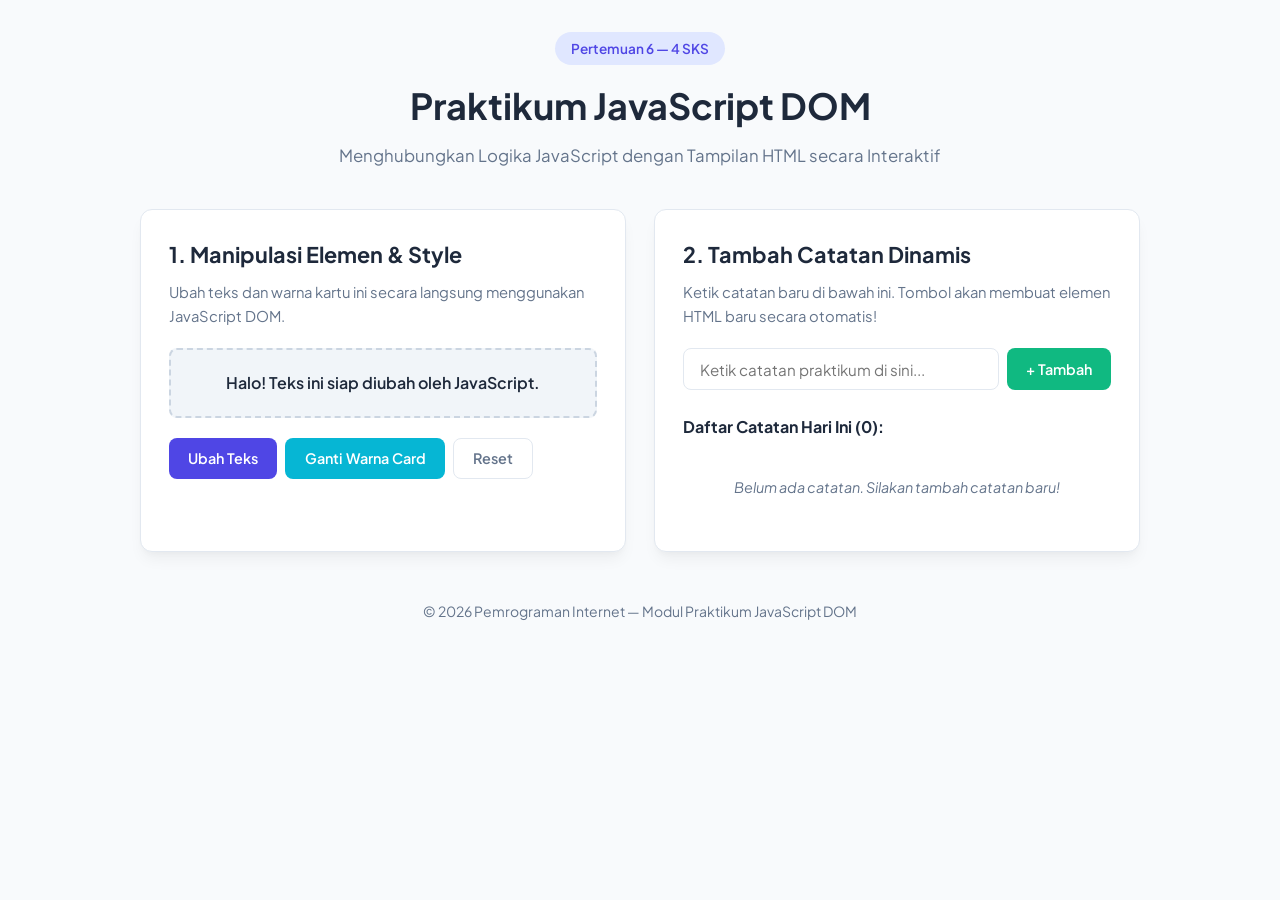
<file: index.html>
<!DOCTYPE html>
<html lang="id">
<head>
    <meta charset="UTF-8">
    <meta name="viewport" content="width=device-width, initial-scale=1.0">
    <title>Praktikum JavaScript DOM — Pengenalan DOM Interaktif</title>
    <link rel="stylesheet" href="style.css">
    <link href="https://fonts.googleapis.com/css2?family=Plus+Jakarta+Sans:wght@400;500;600;700&display=swap" rel="stylesheet">
</head>
<body>
    <div class="container">
        <!-- HEADER UTAMA -->
        <header class="main-header">
            <span class="badge">Pertemuan 6 — 4 SKS</span>
            <h1 id="judul-utama">Praktikum JavaScript DOM</h1>
            <p id="sub-judul">Menghubungkan Logika JavaScript dengan Tampilan HTML secara Interaktif</p>
        </header>

        <!-- GRID UTAMA PRAKTIKUM -->
        <main class="grid-container">
            
            <!-- AKTIVITAS 1 & 2: SELEKSI & MANIPULASI TEKS/STYLE -->
            <section class="card" id="card-manipulasi">
                <h2>1. Manipulasi Elemen & Style</h2>
                <p class="desc">Ubah teks dan warna kartu ini secara langsung menggunakan JavaScript DOM.</p>
                
                <div class="preview-box" id="box-preview">
                    <p id="teks-preview">Halo! Teks ini siap diubah oleh JavaScript.</p>
                </div>

                <div class="button-group">
                    <button id="btn-ubah-teks" class="btn btn-primary">Ubah Teks</button>
                    <button id="btn-toggle-warna" class="btn btn-secondary">Ganti Warna Card</button>
                    <button id="btn-reset" class="btn btn-outline">Reset</button>
                </div>
            </section>

            <!-- AKTIVITAS 3 & 4: EVENT & MEMBUAT ELEMEN DINAMIS (BEKAL TO-DO LIST) -->
            <section class="card" id="card-dinamis">
                <h2>2. Tambah Catatan Dinamis</h2>
                <p class="desc">Ketik catatan baru di bawah ini. Tombol akan membuat elemen HTML baru secara otomatis!</p>

                <div class="input-wrapper">
                    <input type="text" id="input-catatan" placeholder="Ketik catatan praktikum di sini..." autocomplete="off">
                    <button id="btn-tambah" class="btn btn-success">+ Tambah</button>
                </div>

                <div class="list-container">
                    <h3>Daftar Catatan Hari Ini (<span id="jumlah-catatan">0</span>):</h3>
                    <ul id="daftar-catatan" class="note-list">
                        <!-- Elemen li akan ditambahkan secara dinamis via JavaScript -->
                    </ul>
                    <p id="pesan-kosong" class="empty-state">Belum ada catatan. Silakan tambah catatan baru!</p>
                </div>
            </section>

        </main>

        <!-- FOOTER -->
        <footer class="main-footer">
            <p>&copy; 2026 Pemrograman Internet — Modul Praktikum JavaScript DOM</p>
        </footer>
    </div>

    <script src="app.js" ></script>

</body>
</html>
</file>
<file: style.css>
/* ============================================================
   STYLING PRAKTIKUM JAVASCRIPT DOM
   Theme: Clean, Modern, Vibrant & Interactive
   ============================================================ */

:root {
    --primary-color: #4f46e5;
    --primary-hover: #4338ca;
    --secondary-color: #06b6d4;
    --secondary-hover: #0891b2;
    --success-color: #10b981;
    --success-hover: #059669;
    --danger-color: #ef4444;
    --bg-color: #f8fafc;
    --card-bg: #ffffff;
    --text-dark: #1e293b;
    --text-muted: #64748b;
    --border-color: #e2e8f0;
    --radius: 12px;
    --shadow: 0 10px 15px -3px rgba(0, 0, 0, 0.05), 0 4px 6px -2px rgba(0, 0, 0, 0.025);
}

* {
    margin: 0;
    padding: 0;
    box-sizing: border-box;
    font-family: 'Plus Jakarta Sans', sans-serif;
}

body {
    background-color: var(--bg-color);
    color: var(--text-dark);
    line-height: 1.6;
    padding: 2rem 1rem;
}

.container {
    max-width: 1000px;
    margin: 0 auto;
}

/* HEADER */
.main-header {
    text-align: center;
    margin-bottom: 2.5rem;
}

.badge {
    display: inline-block;
    background-color: #e0e7ff;
    color: var(--primary-color);
    font-size: 0.85rem;
    font-weight: 600;
    padding: 0.35rem 1rem;
    border-radius: 50px;
    margin-bottom: 0.75rem;
}

.main-header h1 {
    font-size: 2.25rem;
    font-weight: 700;
    color: var(--text-dark);
    margin-bottom: 0.5rem;
}

.main-header p {
    color: var(--text-muted);
    font-size: 1.05rem;
}

/* GRID LAYOUT */
.grid-container {
    display: grid;
    grid-template-columns: repeat(auto-fit, minmax(420px, 1fr));
    gap: 1.75rem;
}

/* CARDS */
.card {
    background-color: var(--card-bg);
    border-radius: var(--radius);
    padding: 1.75rem;
    box-shadow: var(--shadow);
    border: 1px solid var(--border-color);
    transition: all 0.3s ease;
}

.card h2 {
    font-size: 1.35rem;
    color: var(--text-dark);
    margin-bottom: 0.5rem;
}

.card .desc {
    color: var(--text-muted);
    font-size: 0.925rem;
    margin-bottom: 1.25rem;
}

/* PREVIEW BOX */
.preview-box {
    background-color: #f1f5f9;
    border: 2px dashed #cbd5e1;
    border-radius: 8px;
    padding: 1.25rem;
    text-align: center;
    margin-bottom: 1.25rem;
    transition: background-color 0.3s ease, border-color 0.3s ease;
}

.preview-box p {
    font-weight: 600;
    color: var(--text-dark);
}

/* CLASS TOGGLE HIGHLIGHT (DIPAKAI DI SCRIPT.JS) */
.card.highlight {
    background-color: #eef2ff;
    border-color: #818cf8;
}

.preview-box.active-mode {
    background-color: #f0fdf4;
    border-color: #4ade80;
    color: #166534;
}

/* BUTTONS */
.button-group {
    display: flex;
    gap: 0.5rem;
    flex-wrap: wrap;
}

.btn {
    padding: 0.65rem 1.2rem;
    border: none;
    border-radius: 8px;
    font-weight: 600;
    font-size: 0.9rem;
    cursor: pointer;
    transition: background-color 0.2s ease, transform 0.1s ease;
}

.btn:active {
    transform: scale(0.98);
}

.btn-primary {
    background-color: var(--primary-color);
    color: white;
}
.btn-primary:hover {
    background-color: var(--primary-hover);
}

.btn-secondary {
    background-color: var(--secondary-color);
    color: white;
}
.btn-secondary:hover {
    background-color: var(--secondary-hover);
}

.btn-success {
    background-color: var(--success-color);
    color: white;
}
.btn-success:hover {
    background-color: var(--success-hover);
}

.btn-outline {
    background-color: transparent;
    border: 1px solid var(--border-color);
    color: var(--text-muted);
}
.btn-outline:hover {
    background-color: #f1f5f9;
    color: var(--text-dark);
}

/* INPUT SECTION */
.input-wrapper {
    display: flex;
    gap: 0.5rem;
    margin-bottom: 1.5rem;
}

.input-wrapper input {
    flex: 1;
    padding: 0.65rem 1rem;
    border: 1px solid var(--border-color);
    border-radius: 8px;
    font-size: 0.95rem;
    outline: none;
    transition: border-color 0.2s ease;
}

.input-wrapper input:focus {
    border-color: var(--primary-color);
    box-shadow: 0 0 0 3px rgba(79, 70, 229, 0.15);
}

/* NOTE LIST */
.list-container h3 {
    font-size: 1rem;
    margin-bottom: 0.75rem;
    color: var(--text-dark);
}

.note-list {
    list-style: none;
    display: flex;
    flex-direction: column;
    gap: 0.5rem;
}

.note-item {
    background-color: #f8fafc;
    border: 1px solid var(--border-color);
    padding: 0.75rem 1rem;
    border-radius: 8px;
    display: flex;
    justify-content: space-between;
    align-items: center;
    animation: fadeIn 0.3s ease;
}

.note-item .btn-hapus {
    background-color: #fee2e2;
    color: var(--danger-color);
    border: none;
    padding: 0.25rem 0.6rem;
    border-radius: 6px;
    font-size: 0.8rem;
    font-weight: 600;
    cursor: pointer;
    transition: background-color 0.2s ease;
}

.note-item .btn-hapus:hover {
    background-color: #fca5a5;
    color: #991b1b;
}

.empty-state {
    text-align: center;
    color: var(--text-muted);
    font-size: 0.9rem;
    font-style: italic;
    padding: 1.5rem 0;
}

.hidden {
    display: none !important;
}

@keyframes fadeIn {
    from { opacity: 0; transform: translateY(-5px); }
    to { opacity: 1; transform: translateY(0); }
}

/* FOOTER */
.main-footer {
    text-align: center;
    margin-top: 3rem;
    color: var(--text-muted);
    font-size: 0.875rem;
}
</file>
